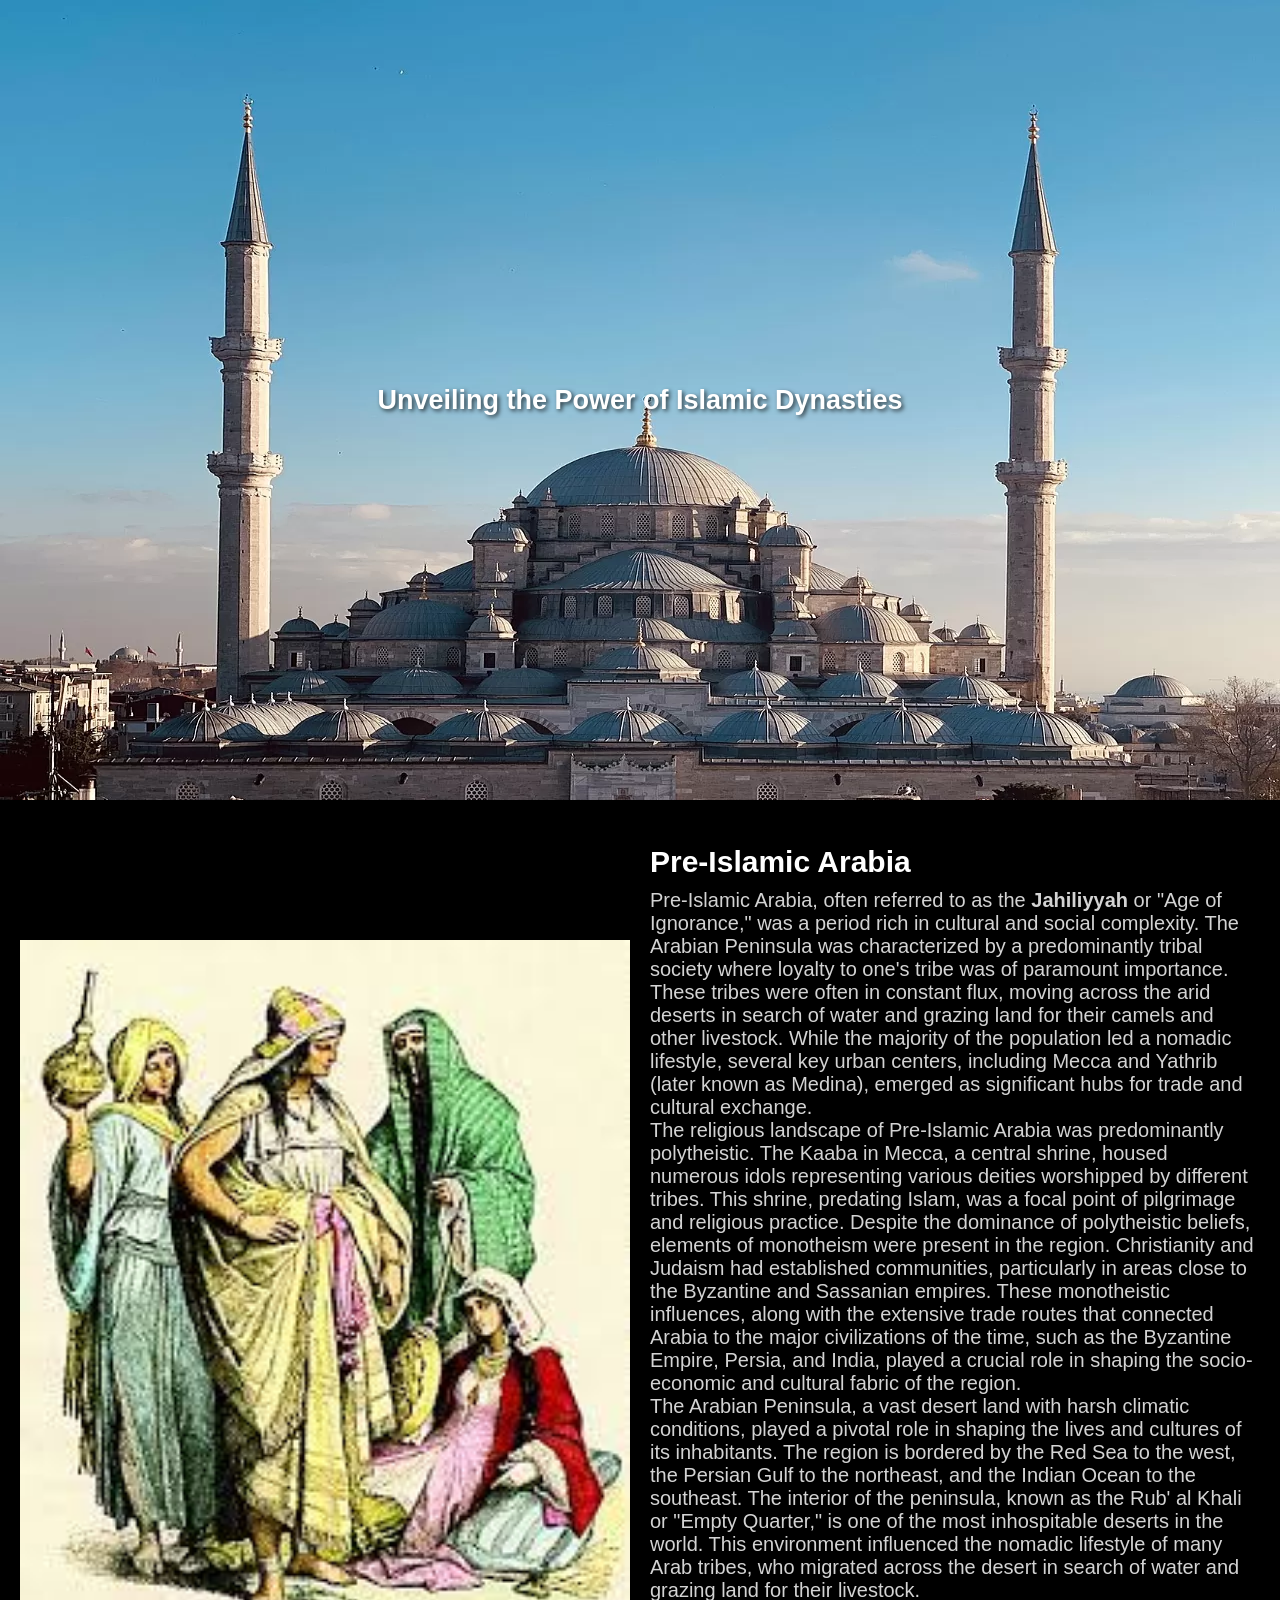
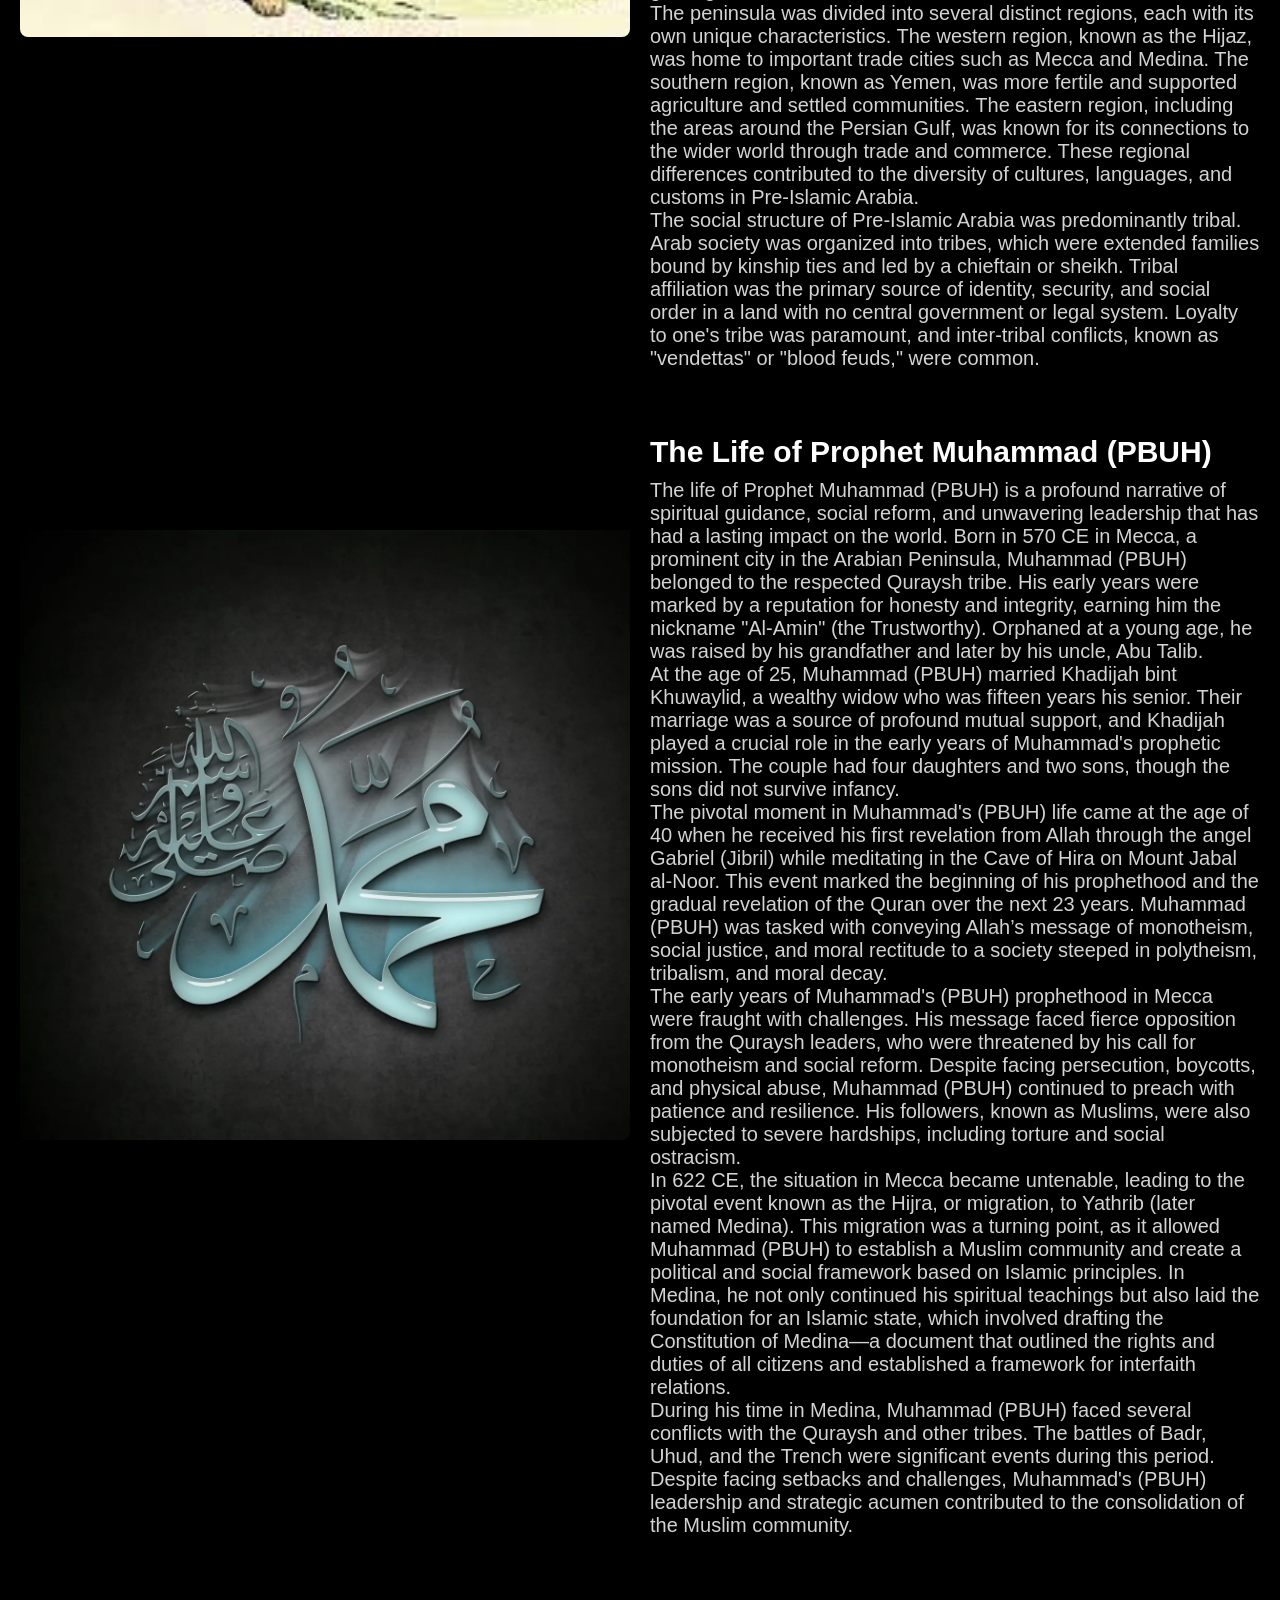
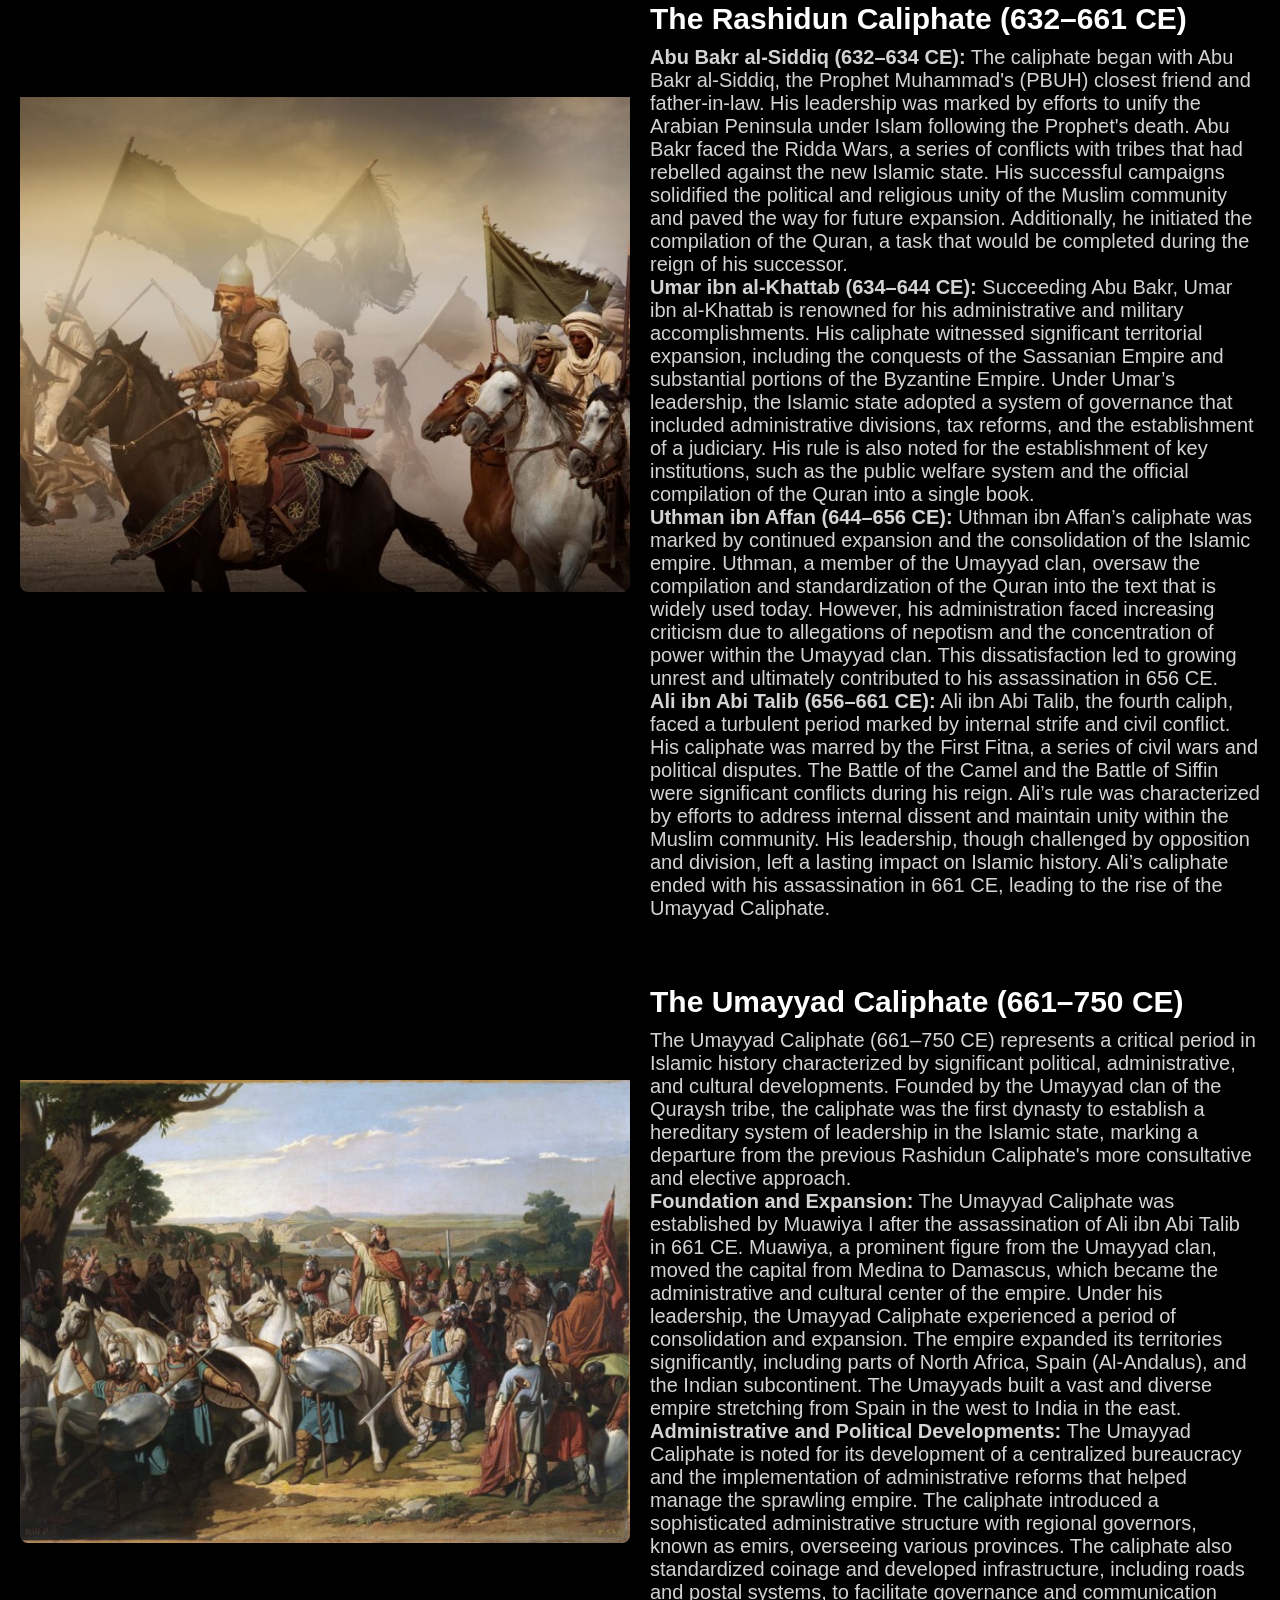
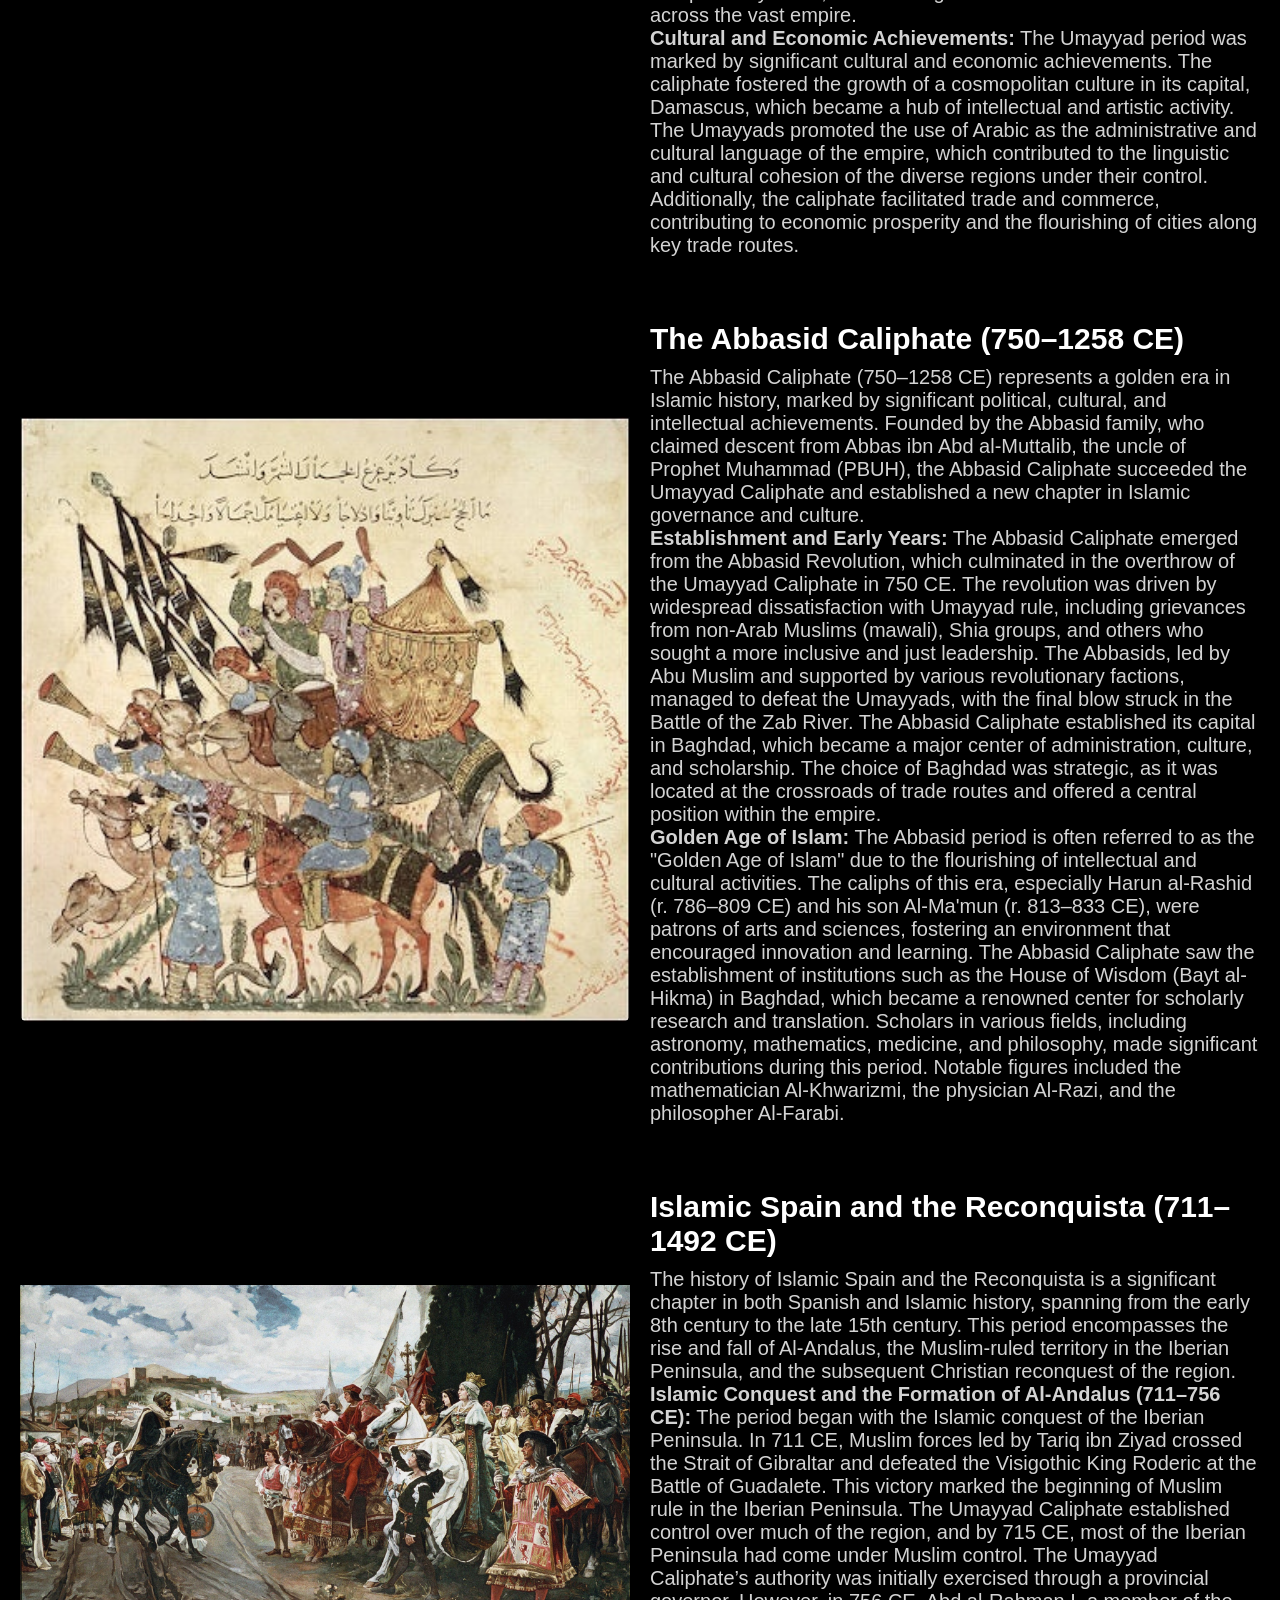
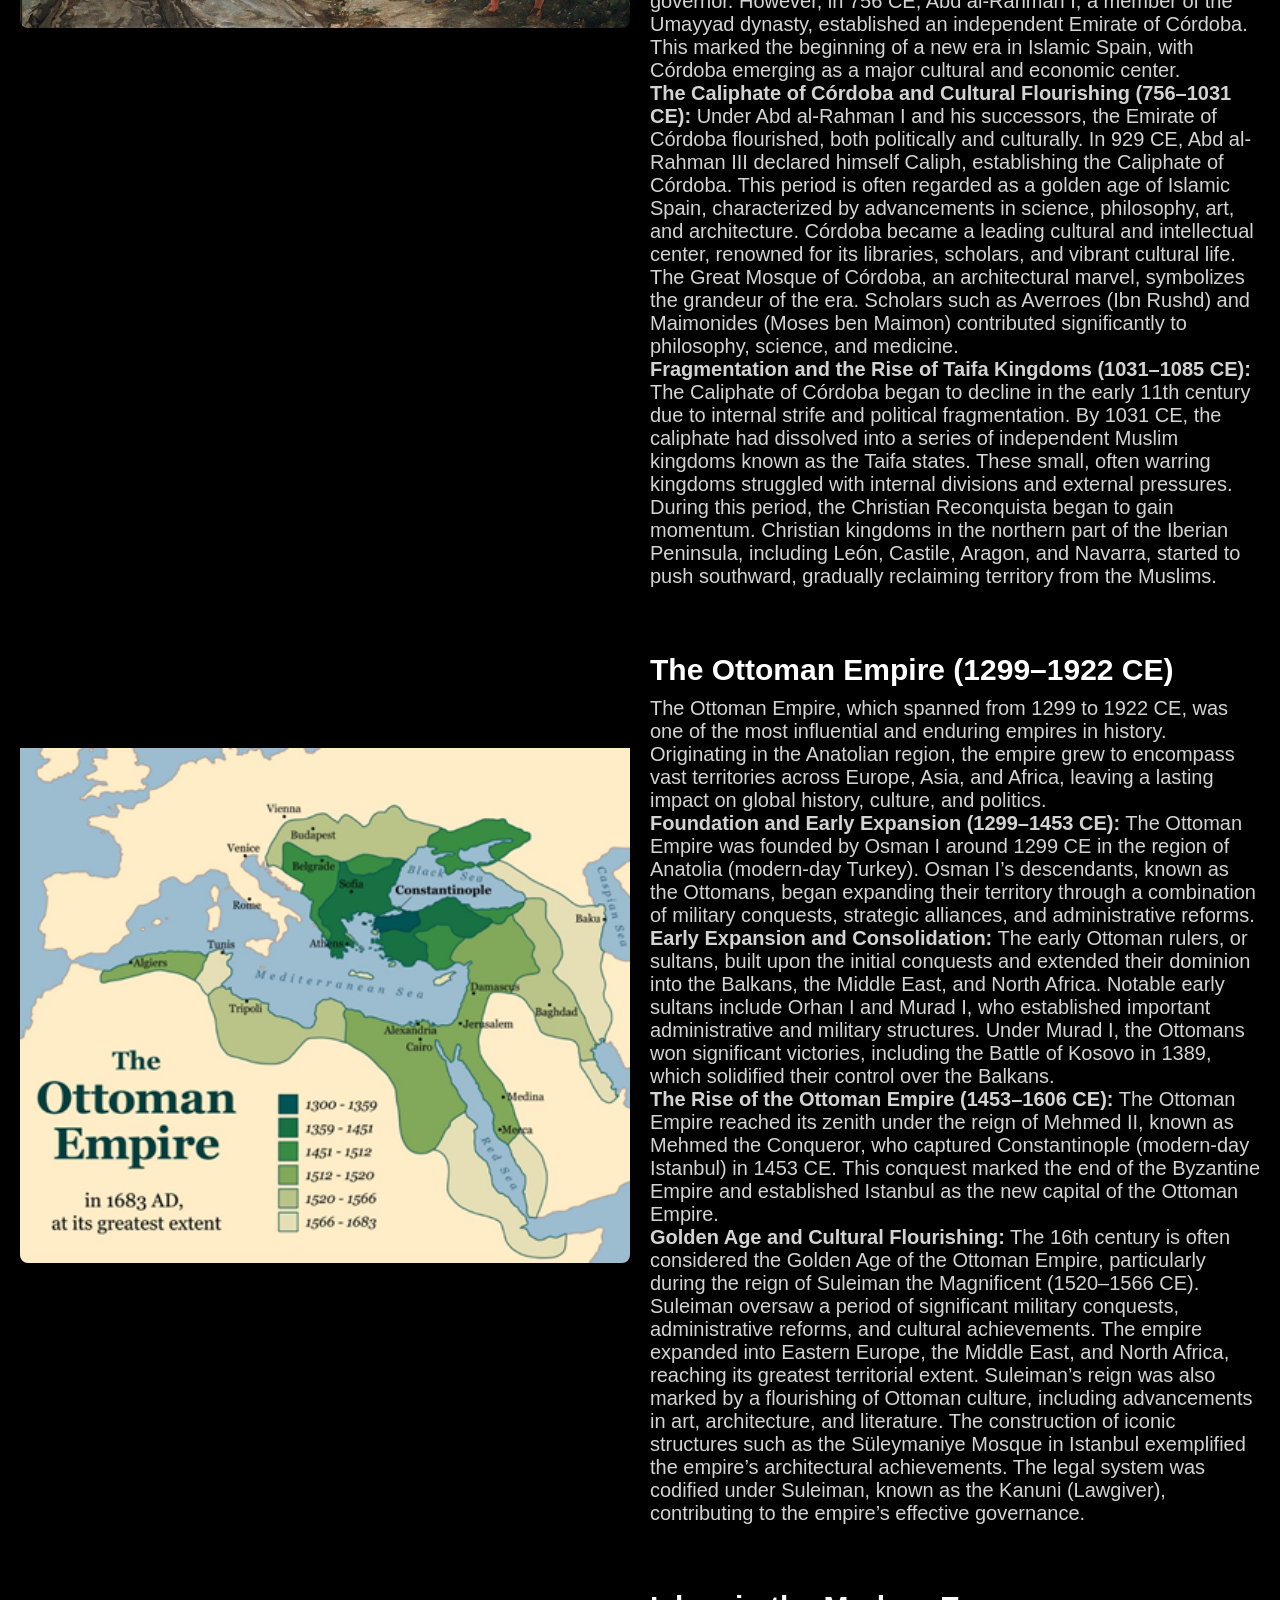
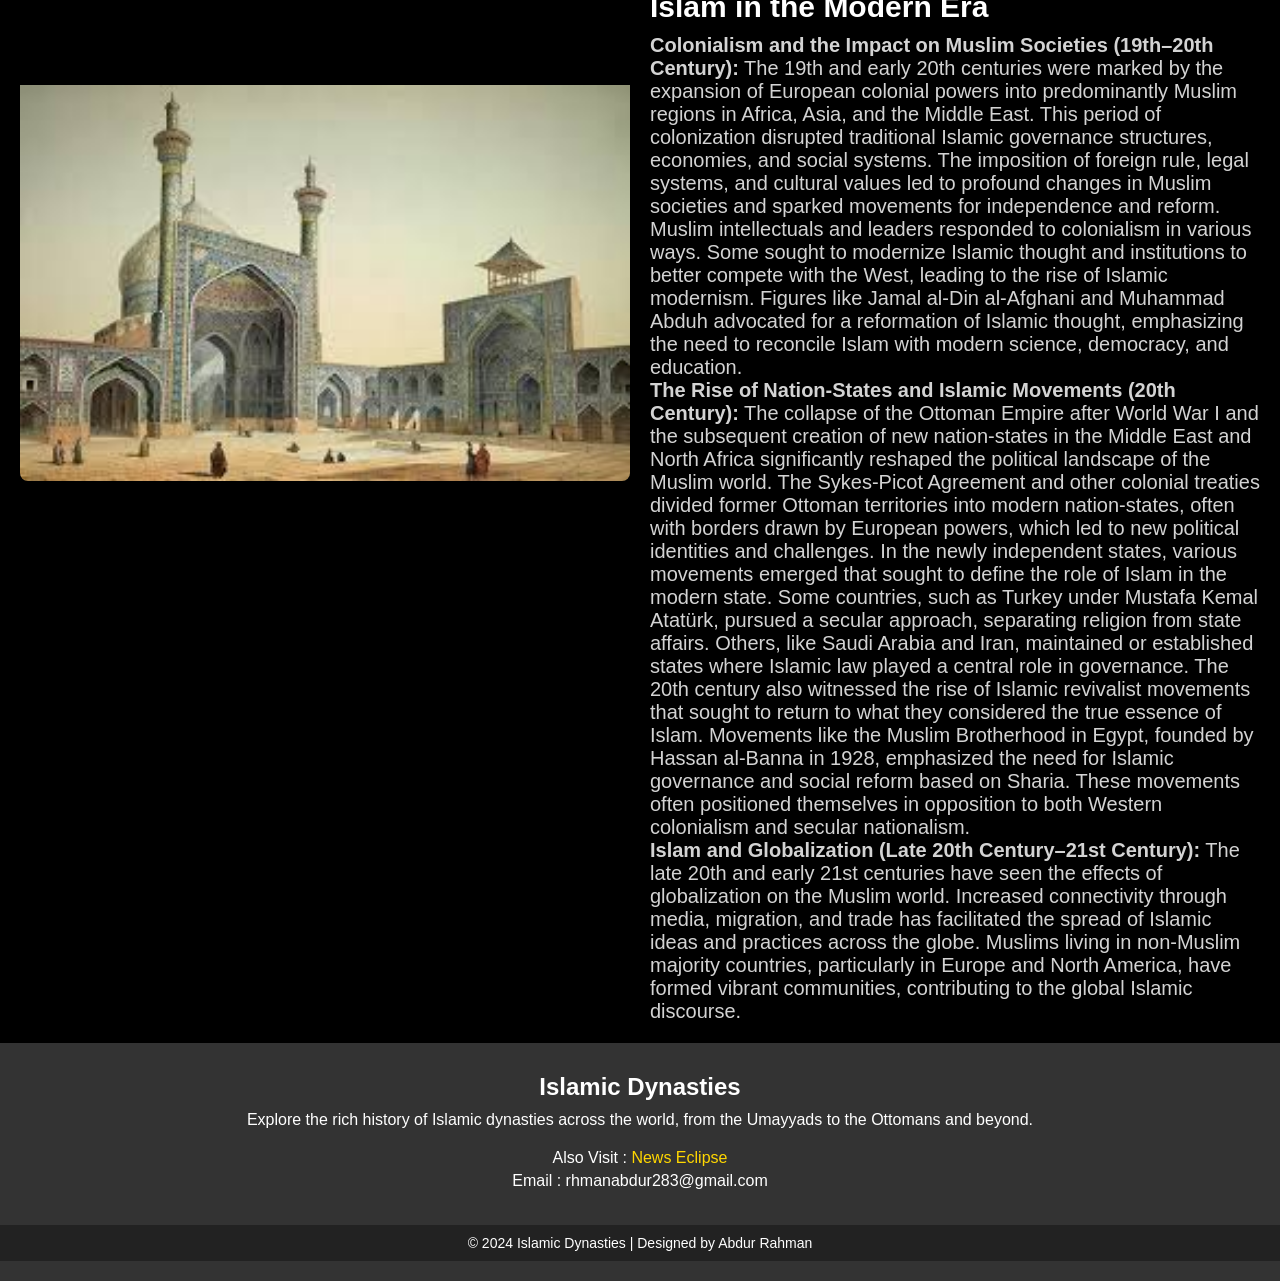
<file: index.html>
<!DOCTYPE html>
<html>
<head>

    <meta charset="utf-8">
    <meta name="viewport" content="width=device-width, initial-scale=1.0">
    <title>Islamic Dynasties</title>
    <link rel="icon" href="img/logo.png" type="image/png">
    <link rel="stylesheet" type="text/css" href="style.css">
</head>
<body>
   <div class="image-container">
    <img src="img/home.webp" alt="homepic">
    <div class="overlay-text">Unveiling the Power of Islamic Dynasties</div>
</div>

<div class="container">
    <div class="right1">
        <img src="img/tp1.jpeg" alt="Pre-Islamic Arabia">
    </div>
    <div class="left1">
        <h2>Pre-Islamic Arabia</h2>
        <p>
            Pre-Islamic Arabia, often referred to as the <strong>Jahiliyyah</strong> or "Age of Ignorance," was a period rich in cultural and social complexity. The Arabian Peninsula was characterized by a predominantly tribal society where loyalty to one's tribe was of paramount importance. These tribes were often in constant flux, moving across the arid deserts in search of water and grazing land for their camels and other livestock. While the majority of the population led a nomadic lifestyle, several key urban centers, including Mecca and Yathrib (later known as Medina), emerged as significant hubs for trade and cultural exchange.
        </p>
        <p>
            The religious landscape of Pre-Islamic Arabia was predominantly polytheistic. The Kaaba in Mecca, a central shrine, housed numerous idols representing various deities worshipped by different tribes. This shrine, predating Islam, was a focal point of pilgrimage and religious practice. Despite the dominance of polytheistic beliefs, elements of monotheism were present in the region. Christianity and Judaism had established communities, particularly in areas close to the Byzantine and Sassanian empires. These monotheistic influences, along with the extensive trade routes that connected Arabia to the major civilizations of the time, such as the Byzantine Empire, Persia, and India, played a crucial role in shaping the socio-economic and cultural fabric of the region.<br>
            The Arabian Peninsula, a vast desert land with harsh climatic conditions, played a pivotal role in shaping the lives and cultures of its inhabitants. The region is bordered by the Red Sea to the west, the Persian Gulf to the northeast, and the Indian Ocean to the southeast. The interior of the peninsula, known as the Rub' al Khali or "Empty Quarter," is one of the most inhospitable deserts in the world. This environment influenced the nomadic lifestyle of many Arab tribes, who migrated across the desert in search of water and grazing land for their livestock.<br>
            The peninsula was divided into several distinct regions, each with its own unique characteristics. The western region, known as the Hijaz, was home to important trade cities such as Mecca and Medina. The southern region, known as Yemen, was more fertile and supported agriculture and settled communities. The eastern region, including the areas around the Persian Gulf, was known for its connections to the wider world through trade and commerce. These regional differences contributed to the diversity of cultures, languages, and customs in Pre-Islamic Arabia.<br>
            The social structure of Pre-Islamic Arabia was predominantly tribal. Arab society was organized into tribes, which were extended families bound by kinship ties and led by a chieftain or sheikh. Tribal affiliation was the primary source of identity, security, and social order in a land with no central government or legal system. Loyalty to one's tribe was paramount, and inter-tribal conflicts, known as "vendettas" or "blood feuds," were common.<br>

            
        </p>
    </div>

   
    
</div>

<div class="container">
    <div class="right1">
        <img src="img/pbuh.webp" alt="The Life of Prophet Muhammad (PBUH)">
    </div>
    <div class="left1">
        <h2>The Life of Prophet Muhammad (PBUH)</h2>
        <p>The life of Prophet Muhammad (PBUH) is a profound narrative of spiritual guidance, social reform, and unwavering leadership that has had a lasting impact on the world. Born in 570 CE in Mecca, a prominent city in the Arabian Peninsula, Muhammad (PBUH) belonged to the respected Quraysh tribe. His early years were marked by a reputation for honesty and integrity, earning him the nickname "Al-Amin" (the Trustworthy). Orphaned at a young age, he was raised by his grandfather and later by his uncle, Abu Talib.<br>

        At the age of 25, Muhammad (PBUH) married Khadijah bint Khuwaylid, a wealthy widow who was fifteen years his senior. Their marriage was a source of profound mutual support, and Khadijah played a crucial role in the early years of Muhammad's prophetic mission. The couple had four daughters and two sons, though the sons did not survive infancy.<br>

        The pivotal moment in Muhammad's (PBUH) life came at the age of 40 when he received his first revelation from Allah through the angel Gabriel (Jibril) while meditating in the Cave of Hira on Mount Jabal al-Noor. This event marked the beginning of his prophethood and the gradual revelation of the Quran over the next 23 years. Muhammad (PBUH) was tasked with conveying Allah’s message of monotheism, social justice, and moral rectitude to a society steeped in polytheism, tribalism, and moral decay.<br>

        The early years of Muhammad's (PBUH) prophethood in Mecca were fraught with challenges. His message faced fierce opposition from the Quraysh leaders, who were threatened by his call for monotheism and social reform. Despite facing persecution, boycotts, and physical abuse, Muhammad (PBUH) continued to preach with patience and resilience. His followers, known as Muslims, were also subjected to severe hardships, including torture and social ostracism.<br>

        In 622 CE, the situation in Mecca became untenable, leading to the pivotal event known as the Hijra, or migration, to Yathrib (later named Medina). This migration was a turning point, as it allowed Muhammad (PBUH) to establish a Muslim community and create a political and social framework based on Islamic principles. In Medina, he not only continued his spiritual teachings but also laid the foundation for an Islamic state, which involved drafting the Constitution of Medina—a document that outlined the rights and duties of all citizens and established a framework for interfaith relations.<br>

        During his time in Medina, Muhammad (PBUH) faced several conflicts with the Quraysh and other tribes. The battles of Badr, Uhud, and the Trench were significant events during this period. Despite facing setbacks and challenges, Muhammad's (PBUH) leadership and strategic acumen contributed to the consolidation of the Muslim community.<br>

        
        </p>
        </div>
</div>

<div class="container">
    <div class="right1">
        <img src="img/Caliphate.jpg" alt="The Rashidun Caliphate">
    </div>
    <div class="left1">
        <h2>The Rashidun Caliphate (632–661 CE)</h2>
           
            <b>Abu Bakr al-Siddiq (632–634 CE):</b>
            The caliphate began with Abu Bakr al-Siddiq, the Prophet Muhammad's (PBUH) closest friend and father-in-law. His leadership was marked by efforts to unify the Arabian Peninsula under Islam following the Prophet's death. Abu Bakr faced the Ridda Wars, a series of conflicts with tribes that had rebelled against the new Islamic state. His successful campaigns solidified the political and religious unity of the Muslim community and paved the way for future expansion. Additionally, he initiated the compilation of the Quran, a task that would be completed during the reign of his successor.<br>

            <b>Umar ibn al-Khattab (634–644 CE):</b>
            Succeeding Abu Bakr, Umar ibn al-Khattab is renowned for his administrative and military accomplishments. His caliphate witnessed significant territorial expansion, including the conquests of the Sassanian Empire and substantial portions of the Byzantine Empire. Under Umar’s leadership, the Islamic state adopted a system of governance that included administrative divisions, tax reforms, and the establishment of a judiciary. His rule is also noted for the establishment of key institutions, such as the public welfare system and the official compilation of the Quran into a single book.<br>

            <b>Uthman ibn Affan (644–656 CE):</b>
            Uthman ibn Affan’s caliphate was marked by continued expansion and the consolidation of the Islamic empire. Uthman, a member of the Umayyad clan, oversaw the compilation and standardization of the Quran into the text that is widely used today. However, his administration faced increasing criticism due to allegations of nepotism and the concentration of power within the Umayyad clan. This dissatisfaction led to growing unrest and ultimately contributed to his assassination in 656 CE.<br>

            <b>Ali ibn Abi Talib (656–661 CE):</b>
            Ali ibn Abi Talib, the fourth caliph, faced a turbulent period marked by internal strife and civil conflict. His caliphate was marred by the First Fitna, a series of civil wars and political disputes. The Battle of the Camel and the Battle of Siffin were significant conflicts during his reign. Ali’s rule was characterized by efforts to address internal dissent and maintain unity within the Muslim community. His leadership, though challenged by opposition and division, left a lasting impact on Islamic history. Ali’s caliphate ended with his assassination in 661 CE, leading to the rise of the Umayyad Caliphate.<br>

</p>
</div>

</div>

<div class="container">
    <div class="right1">
        <img src="img/Umayyad.jpeg" alt="The Umayyad Caliphate (661–750 CE)">
    </div>
    <div class="left1">
        <h2>The Umayyad Caliphate (661–750 CE)</h2>
        <p>
            The Umayyad Caliphate (661–750 CE) represents a critical period in Islamic history characterized by significant political, administrative, and cultural developments. Founded by the Umayyad clan of the Quraysh tribe, the caliphate was the first dynasty to establish a hereditary system of leadership in the Islamic state, marking a departure from the previous Rashidun Caliphate's more consultative and elective approach.<br>

            <b>Foundation and Expansion:</b> The Umayyad Caliphate was established by Muawiya I after the assassination of Ali ibn Abi Talib in 661 CE. Muawiya, a prominent figure from the Umayyad clan, moved the capital from Medina to Damascus, which became the administrative and cultural center of the empire. Under his leadership, the Umayyad Caliphate experienced a period of consolidation and expansion. The empire expanded its territories significantly, including parts of North Africa, Spain (Al-Andalus), and the Indian subcontinent. The Umayyads built a vast and diverse empire stretching from Spain in the west to India in the east.<br>

            <b>Administrative and Political Developments:</b> The Umayyad Caliphate is noted for its development of a centralized bureaucracy and the implementation of administrative reforms that helped manage the sprawling empire. The caliphate introduced a sophisticated administrative structure with regional governors, known as emirs, overseeing various provinces. The caliphate also standardized coinage and developed infrastructure, including roads and postal systems, to facilitate governance and communication across the vast empire.<br>

            <b>Cultural and Economic Achievements:</b> The Umayyad period was marked by significant cultural and economic achievements. The caliphate fostered the growth of a cosmopolitan culture in its capital, Damascus, which became a hub of intellectual and artistic activity. The Umayyads promoted the use of Arabic as the administrative and cultural language of the empire, which contributed to the linguistic and cultural cohesion of the diverse regions under their control. Additionally, the caliphate facilitated trade and commerce, contributing to economic prosperity and the flourishing of cities along key trade routes.<br>

            

        </p>
</div>
</div>
<div class="container">
    <div class="right1">
        <img src="img/Abbasid.jpg" alt="The Abbasid Caliphate">
    </div>
    
    <div class="left1">
        <h2>The Abbasid Caliphate (750–1258 CE)</h2>
            <p>The Abbasid Caliphate (750–1258 CE) represents a golden era in Islamic history, marked by significant political, cultural, and intellectual achievements. Founded by the Abbasid family, who claimed descent from Abbas ibn Abd al-Muttalib, the uncle of Prophet Muhammad (PBUH), the Abbasid Caliphate succeeded the Umayyad Caliphate and established a new chapter in Islamic governance and culture.<br>

            <b>Establishment and Early Years:</b> The Abbasid Caliphate emerged from the Abbasid Revolution, which culminated in the overthrow of the Umayyad Caliphate in 750 CE. The revolution was driven by widespread dissatisfaction with Umayyad rule, including grievances from non-Arab Muslims (mawali), Shia groups, and others who sought a more inclusive and just leadership. The Abbasids, led by Abu Muslim and supported by various revolutionary factions, managed to defeat the Umayyads, with the final blow struck in the Battle of the Zab River.
            The Abbasid Caliphate established its capital in Baghdad, which became a major center of administration, culture, and scholarship. The choice of Baghdad was strategic, as it was located at the crossroads of trade routes and offered a central position within the empire.<br>

            <b>Golden Age of Islam:</b> The Abbasid period is often referred to as the "Golden Age of Islam" due to the flourishing of intellectual and cultural activities. The caliphs of this era, especially Harun al-Rashid (r. 786–809 CE) and his son Al-Ma'mun (r. 813–833 CE), were patrons of arts and sciences, fostering an environment that encouraged innovation and learning.
            The Abbasid Caliphate saw the establishment of institutions such as the House of Wisdom (Bayt al-Hikma) in Baghdad, which became a renowned center for scholarly research and translation. Scholars in various fields, including astronomy, mathematics, medicine, and philosophy, made significant contributions during this period. Notable figures included the mathematician Al-Khwarizmi, the physician Al-Razi, and the philosopher Al-Farabi.<br>

            

</p>
</div>

</div>
<div class="container">
    <div class="right1">
        <img src="img/Reconquista.jpg" alt="Islamic Spain and the Reconquista">
    </div>
    <div class="left1">
        <h2> Islamic Spain and the Reconquista (711–1492 CE)</h2>
        <p>
            The history of Islamic Spain and the Reconquista is a significant chapter in both Spanish and Islamic history, spanning from the early 8th century to the late 15th century. This period encompasses the rise and fall of Al-Andalus, the Muslim-ruled territory in the Iberian Peninsula, and the subsequent Christian reconquest of the region.<br>

            <b>Islamic Conquest and the Formation of Al-Andalus (711–756 CE):</b> The period began with the Islamic conquest of the Iberian Peninsula. In 711 CE, Muslim forces led by Tariq ibn Ziyad crossed the Strait of Gibraltar and defeated the Visigothic King Roderic at the Battle of Guadalete. This victory marked the beginning of Muslim rule in the Iberian Peninsula. The Umayyad Caliphate established control over much of the region, and by 715 CE, most of the Iberian Peninsula had come under Muslim control.
            The Umayyad Caliphate’s authority was initially exercised through a provincial governor. However, in 756 CE, Abd al-Rahman I, a member of the Umayyad dynasty, established an independent Emirate of Córdoba. This marked the beginning of a new era in Islamic Spain, with Córdoba emerging as a major cultural and economic center.<br>

            <b>The Caliphate of Córdoba and Cultural Flourishing (756–1031 CE):</b> Under Abd al-Rahman I and his successors, the Emirate of Córdoba flourished, both politically and culturally. In 929 CE, Abd al-Rahman III declared himself Caliph, establishing the Caliphate of Córdoba. This period is often regarded as a golden age of Islamic Spain, characterized by advancements in science, philosophy, art, and architecture.
            Córdoba became a leading cultural and intellectual center, renowned for its libraries, scholars, and vibrant cultural life. The Great Mosque of Córdoba, an architectural marvel, symbolizes the grandeur of the era. Scholars such as Averroes (Ibn Rushd) and Maimonides (Moses ben Maimon) contributed significantly to philosophy, science, and medicine.<br>

            <b>Fragmentation and the Rise of Taifa Kingdoms (1031–1085 CE):</b> The Caliphate of Córdoba began to decline in the early 11th century due to internal strife and political fragmentation. By 1031 CE, the caliphate had dissolved into a series of independent Muslim kingdoms known as the Taifa states. These small, often warring kingdoms struggled with internal divisions and external pressures.
            During this period, the Christian Reconquista began to gain momentum. Christian kingdoms in the northern part of the Iberian Peninsula, including León, Castile, Aragon, and Navarra, started to push southward, gradually reclaiming territory from the Muslims.<br>

           

        </p>
        </div>
    </div>
    

<div class="container">
    <div class="right1">
        <img src="img/Ottoman Empire.png" alt="Ottoman Empire">
    </div>
    
    <div class="left1">
        <h2>The Ottoman Empire (1299–1922 CE)</h2>
            <p>The Ottoman Empire, which spanned from 1299 to 1922 CE, was one of the most influential and enduring empires in history. Originating in the Anatolian region, the empire grew to encompass vast territories across Europe, Asia, and Africa, leaving a lasting impact on global history, culture, and politics.<br>

            <b>Foundation and Early Expansion (1299–1453 CE):</b> The Ottoman Empire was founded by Osman I around 1299 CE in the region of Anatolia (modern-day Turkey). Osman I’s descendants, known as the Ottomans, began expanding their territory through a combination of military conquests, strategic alliances, and administrative reforms.<br>

            <b>Early Expansion and Consolidation:</b> The early Ottoman rulers, or sultans, built upon the initial conquests and extended their dominion into the Balkans, the Middle East, and North Africa. Notable early sultans include Orhan I and Murad I, who established important administrative and military structures. Under Murad I, the Ottomans won significant victories, including the Battle of Kosovo in 1389, which solidified their control over the Balkans.<br>

            <b>The Rise of the Ottoman Empire (1453–1606 CE):</b> The Ottoman Empire reached its zenith under the reign of Mehmed II, known as Mehmed the Conqueror, who captured Constantinople (modern-day Istanbul) in 1453 CE. This conquest marked the end of the Byzantine Empire and established Istanbul as the new capital of the Ottoman Empire.<br>

            <b>Golden Age and Cultural Flourishing:</b> The 16th century is often considered the Golden Age of the Ottoman Empire, particularly during the reign of Suleiman the Magnificent (1520–1566 CE). Suleiman oversaw a period of significant military conquests, administrative reforms, and cultural achievements. The empire expanded into Eastern Europe, the Middle East, and North Africa, reaching its greatest territorial extent.
            Suleiman’s reign was also marked by a flourishing of Ottoman culture, including advancements in art, architecture, and literature. The construction of iconic structures such as the Süleymaniye Mosque in Istanbul exemplified the empire’s architectural achievements. The legal system was codified under Suleiman, known as the Kanuni (Lawgiver), contributing to the empire’s effective governance.<br>

            
</p>
</div>

</div>
<div class="container">
    <div class="right1">
        <img src="img/modern.jpeg" alt="Islam in the Modern Era">
    </div>
    <div class="left1">
        <h2>Islam in the Modern Era</h2>
        <p>
            <b>Colonialism and the Impact on Muslim Societies (19th–20th Century):</b> The 19th and early 20th centuries were marked by the expansion of European colonial powers into predominantly Muslim regions in Africa, Asia, and the Middle East. This period of colonization disrupted traditional Islamic governance structures, economies, and social systems. The imposition of foreign rule, legal systems, and cultural values led to profound changes in Muslim societies and sparked movements for independence and reform.
            Muslim intellectuals and leaders responded to colonialism in various ways. Some sought to modernize Islamic thought and institutions to better compete with the West, leading to the rise of Islamic modernism. Figures like Jamal al-Din al-Afghani and Muhammad Abduh advocated for a reformation of Islamic thought, emphasizing the need to reconcile Islam with modern science, democracy, and education.<br>

            <b>The Rise of Nation-States and Islamic Movements (20th Century):</b> The collapse of the Ottoman Empire after World War I and the subsequent creation of new nation-states in the Middle East and North Africa significantly reshaped the political landscape of the Muslim world. The Sykes-Picot Agreement and other colonial treaties divided former Ottoman territories into modern nation-states, often with borders drawn by European powers, which led to new political identities and challenges.
            In the newly independent states, various movements emerged that sought to define the role of Islam in the modern state. Some countries, such as Turkey under Mustafa Kemal Atatürk, pursued a secular approach, separating religion from state affairs. Others, like Saudi Arabia and Iran, maintained or established states where Islamic law played a central role in governance.
            The 20th century also witnessed the rise of Islamic revivalist movements that sought to return to what they considered the true essence of Islam. Movements like the Muslim Brotherhood in Egypt, founded by Hassan al-Banna in 1928, emphasized the need for Islamic governance and social reform based on Sharia. These movements often positioned themselves in opposition to both Western colonialism and secular nationalism.<br>

            <b>Islam and Globalization (Late 20th Century–21st Century):</b> The late 20th and early 21st centuries have seen the effects of globalization on the Muslim world. Increased connectivity through media, migration, and trade has facilitated the spread of Islamic ideas and practices across the globe. Muslims living in non-Muslim majority countries, particularly in Europe and North America, have formed vibrant communities, contributing to the global Islamic discourse.
            

           

        </p>
        </div>
    </div>

  <footer>
        <div class="footer-content">
            <h3>Islamic Dynasties</h3>
            <p>Explore the rich history of Islamic dynasties across the world, from the Umayyads to the Ottomans and beyond.</p>
            <div class="additional-links">
                <p>Also Visit :<a href="https://newseclipse.42web.io/" target="_blank"> News Eclipse</a></p>
                <p>Email : rhmanabdur283@gmail.com</p>
            </div>
        </div>
        <div class="footer-bottom">
            <p>&copy; 2024 Islamic Dynasties | Designed by Abdur Rahman</p>
        </div>
    </footer>
            
</body>
</html>
</file>
<file: style.css>
*{
	margin: 0;
	position:relative;

}
.container {
    display: flex;
    flex-wrap: wrap;
    justify-content: space-around;
}

.item {
    flex: 1 1 auto;
    margin: 10px;
}
img {
    max-width: 100%;
    height: auto;
}
@media screen and (max-width: 768px) {
    .container {
        flex-direction: column;
    }
    h2 {
        font-size: 1.5rem;
    }
}
.image-container {
            position: relative;
            width: 100%; /* Adjust as needed */
            height: 800px; /* Optional: sets a max width for the image */
        }

        /* The image itself */
        .image-container img {
            width: 100%;
            height: 800px; /* Maintain the aspect ratio */
        }

        /* Text overlay */
        .overlay-text {
            position: absolute;
            top: 50%; /* Position in the middle */
            left: 50%;
            transform: translate(-50%, -50%); /* Center the text */
            color: white;
            font-size: 27px; /* Adjust the font size as needed */
            font-weight: bold;
            text-shadow: 2px 2px 4px rgba(0, 0, 0, 0.7); /* Optional: add shadow for readability */
            text-align: center;
        }       

 /* Container for the two columns */
        .container {
            display: flex;
            align-items: flex-start;
            justify-content: space-between;
            background-color:black;
            padding: 20px;
        }


        .right1 {
            flex:1;
        }

        /* Image styling */
        .right1 img {
            width: 100%;
            height: 150%;
            padding-top: 120px;
            border-radius: 8px;


        }
        .left1 {
            flex: 1;
            padding-left: 20px;
            padding-top: 25px;
            font-size: 20px;
            color:lightgray;
        }
        .left1 h2 {
        	padding-bottom: 10px;
        	font-size: 30px;
        	color:white;

        }
        body {
    font-family: Arial, sans-serif;
    margin: 0;
    padding: 0;
    box-sizing: border-box;
}

footer {
    background: #333;
    color: #fff;
    padding: 20px 0;
    text-align: center;
}

.footer-content {
    max-width: 1200px;
    margin: auto;
    padding: 10px 20px;
}

.footer-content h3 {
    font-size: 24px;
    margin-bottom: 10px;
}

.footer-content p {
    margin: 10px 0 20px;
    font-size: 16px;
}

.footer-content .socials {
    list-style: none;
    padding: 0;
    display: flex;
    justify-content: center;
    margin-bottom: 20px;
}

.footer-content .socials li {
    margin: 0 10px;
}

.footer-content .socials li a {
    color: #fff;
    font-size: 18px;
    text-decoration: none;
    transition: color 0.3s ease;
}

.footer-content .socials li a:hover {
    color: #FFD700;
}

.footer-content .additional-links {
    margin-top: 20px;
}

.footer-content .additional-links p {
    margin: 5px 0;
}

.footer-content .additional-links a {
    color: #FFD700;
    text-decoration: none;
    transition: color 0.3s ease;
}

.footer-content .additional-links a:hover {
    color: #fff;
}

.footer-bottom {
    background: #222;
    padding: 10px 0;
    margin-top: 20px;
}

.footer-bottom p {
    margin: 0;
    font-size: 14px;
}
</file>
